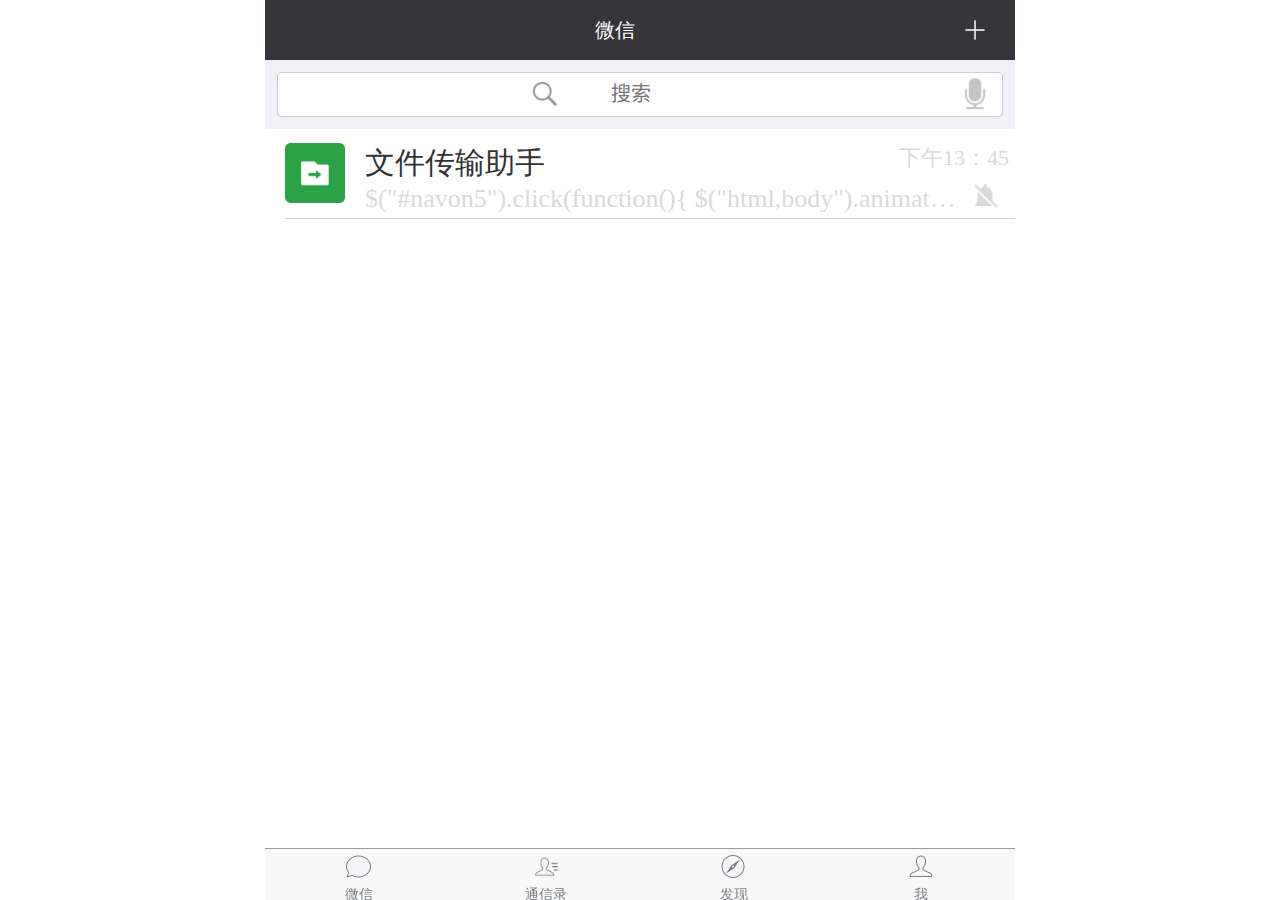
<file: index.html>
<!DOCTYPE html>
<html>
<head>
	<meta charset="utf-8">
	<meta http-equiv="X-UA-Compatible" content="IE=edge">
	<meta name="viewport" content="width=device-width, initial-scale=1.0, maximum-scale=1.0, minimum-scale=1.0, user-scalable=no" />
	<title>微信</title>
	<link rel="stylesheet" href="css/mian.css">
	<link rel="stylesheet" href="css/initialize.css">
</head>
<body>
	<header id="header" class="">
		<h3>微信 <a href="javascript::" class="cur"></a></h3>
	</header><!-- /header -->
	<section class="body">
		<div class="sousuo">
			<div class="ss_top">
				<form action="" method="post" class="clearfix">
					<i></i>
					<input type="search" placeholder="搜索" lang="zh-CN">
					<button></button>
					<!--<a href="#">取消</a>-->
				</form>
			</div>
		</div>
		<ul>
			<li class="clearfix">
				<div class="body_left l_float">
					<img src="img/img.png"/>
				</div>
				<div class="body_right l_float">
					<h3>文件传输助手 <span>下午13：45</span></h3>
					<p>$("#navon5").click(function(){
					  $("html,body").animate({scrollTop:$("#div5").offset().top},600);})
					  <i></i>
					</p>
				</div>
			</li>
		</ul>
	</section>
	<div class="nav">
		<ul>
			<li>
				<a href="index.html">
					<span class="span01"></span>
					微信
				</a>
				<a href="call.html">
					<span class="span02"></span>
					通信录
				</a>
				<a href="quanzi.html">
					<span class="span03"></span>
					发现
				</a>
				<a href="me.html">
					<span class="span04"></span>
					我
				</a>
			</li>
		</ul>
	</div>
</body>
</html>
</file>
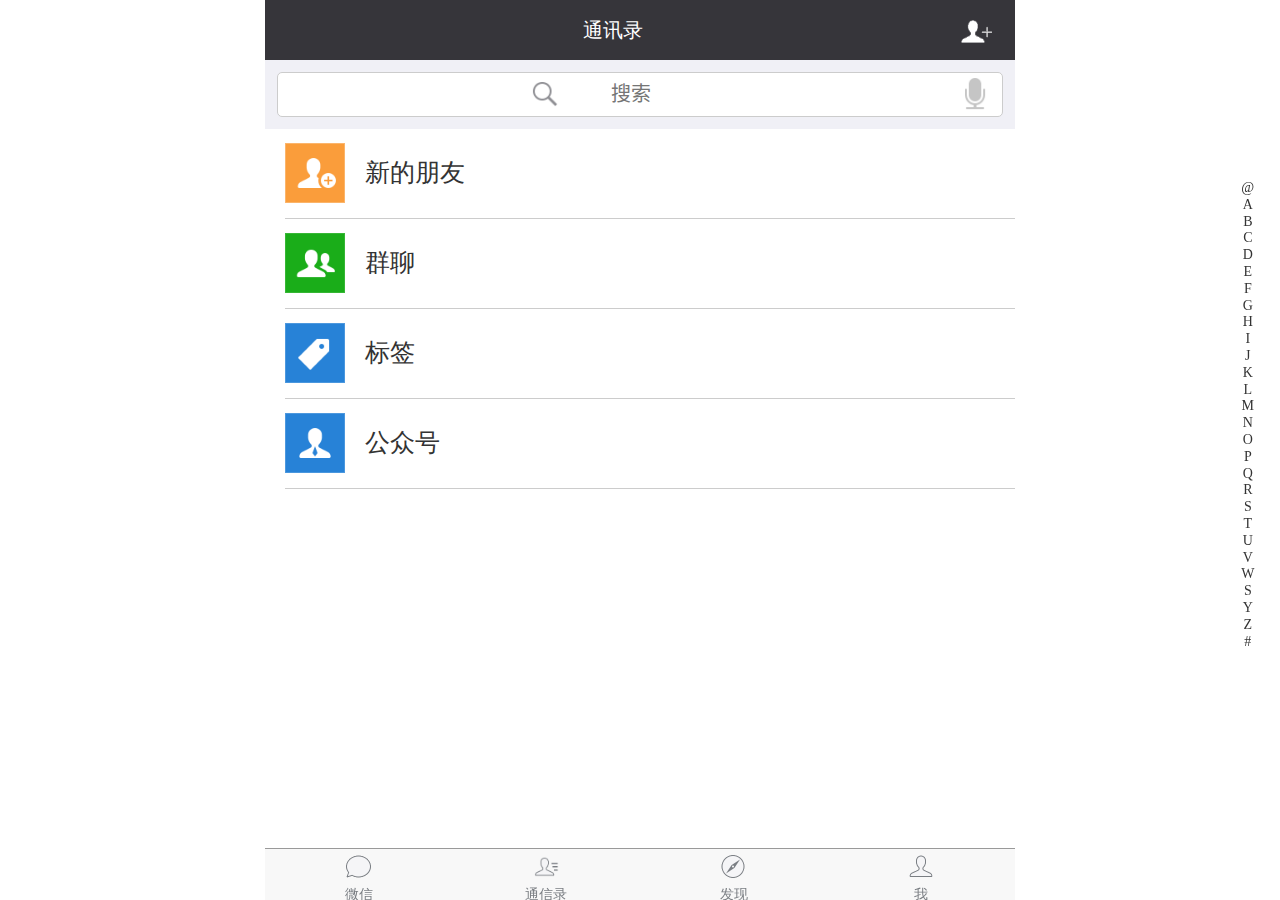
<file: call.html>
<!DOCTYPE html>
<html>
<head>
	<meta charset="utf-8">
	<meta http-equiv="X-UA-Compatible" content="IE=edge">
	<meta name="viewport" content="width=device-width, initial-scale=1.0, maximum-scale=1.0, minimum-scale=1.0, user-scalable=no" />
	<title>通讯录</title>
	<link rel="stylesheet" href="css/mian.css">
	<link rel="stylesheet" href="css/initialize.css">
</head>
<body>
	<header id="header" class="">
		<h3>通讯录 <a href="javascript::" class="cur1"></a></h3>
	</header><!-- /header -->
	<section class="body clearfix">
		<div class="sousuo">
			<div class="ss_top">
				<form action="" method="post" class="clearfix">
					<i></i>
					<input type="search" placeholder="搜索" lang="zh-CN">
					<button></button>
					<!--<a href="#">取消</a>-->
				</form>
			</div>
		</div>
		<div class="call">
			<div class="callme">
				<div class="callme_l l_float">
					<img src="img/newf.png"/>
				</div>
				<div class="callme_r l_float">
					<h3>新的朋友</h3>
				</div>
			</div>
			<div class="callme">
				<div class="callme_l l_float">
					<img src="img/qun.png"/>
				</div>
				<div class="callme_r l_float">
					<h3>群聊</h3>
				</div>
			</div>
			<div class="callme">
				<div class="callme_l l_float">
					<img src="img/itm.png"/>
				</div>
				<div class="callme_r l_float">
					<h3>标签</h3>
				</div>
			</div>
			<div class="callme">
				<div class="callme_l l_float">
					<img src="img/hao.png"/>
				</div>
				<div class="callme_r l_float">
					<h3>公众号</h3>
				</div>
			</div>
		</div>
	</section>
	<div class="zimu">
		<ul>
			<li><a href="#a">@</a></li>
			<li><a href="#a">A</a></li>
			<li><a href="#b">B</a></li>
			<li><a href="#c">C</a></li>
			<li><a href="#d">D</a></li>
			<li><a href="#e">E</a></li>
			<li><a href="#f">F</a></li>
			<li><a href="#g">G</a></li>
			<li><a href="#h">H</a></li>
			<li><a href="#i">I</a></li>
			<li><a href="#j">J</a></li>
			<li><a href="#k">K</a></li>
			<li><a href="#l">L</a></li>
			<li><a href="#m">M</a></li>
			<li><a href="#n">N</a></li>
			<li><a href="#o">O</a></li>
			<li><a href="#p">P</a></li>
			<li><a href="#q">Q</a></li>
			<li><a href="#r">R</a></li>
			<li><a href="#s">S</a></li>
			<li><a href="#t">T</a></li>
			<li><a href="#u">U</a></li>
			<li><a href="#v">V</a></li>
			<li><a href="#w">W</a></li>
			<li><a href="#s">S</a></li>
			<li><a href="#y">Y</a></li>
			<li><a href="#z">Z</a></li>
			<li><a href="#a">#</a></li>
		</ul>
	</div>
	<div class="nav">
		<ul>
			<li>
				<a href="index.html">
					<span class="span01"></span>
					微信
				</a>
				<a href="call.html">
					<span class="span02"></span>
					通信录
				</a>
				<a href="quanzi.html">
					<span class="span03"></span>
					发现
				</a>
				<a href="me.html">
					<span class="span04"></span>
					我
				</a>
			</li>
		</ul>
	</div>
</body>
</html>
</file>
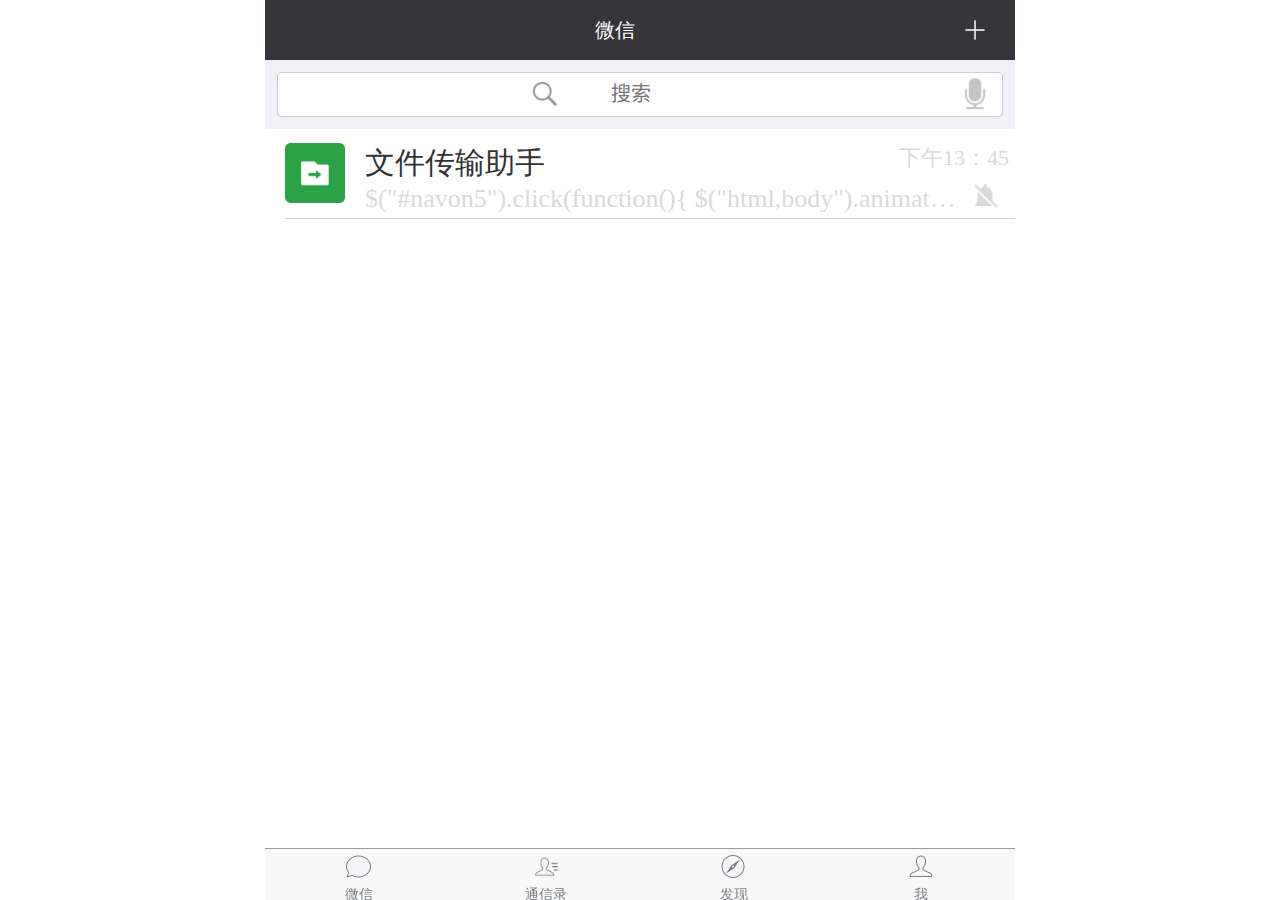
<file: inde.html>
<!DOCTYPE html>
<html>
<head>
	<meta charset="utf-8">
	<meta http-equiv="X-UA-Compatible" content="IE=edge">
	<meta name="viewport" content="width=device-width, initial-scale=1.0, maximum-scale=1.0, minimum-scale=1.0, user-scalable=no" />
	<title>微信</title>
	<link rel="stylesheet" href="css/mian.css">
	<link rel="stylesheet" href="css/initialize.css">
</head>
<body>
	<header id="header" class="">
		<h3>微信 <a href="javascript::" class="cur"></a></h3>
	</header><!-- /header -->
	<section class="body">
		<div class="sousuo">
			<div class="ss_top">
				<form action="" method="post" class="clearfix">
					<i></i>
					<input type="search" placeholder="搜索" lang="zh-CN">
					<button></button>
					<!--<a href="#">取消</a>-->
				</form>
			</div>
		</div>
		<ul>
			<li class="clearfix">
				<div class="body_left l_float">
					<img src="img/img.png"/>
				</div>
				<div class="body_right l_float">
					<h3>文件传输助手 <span>下午13：45</span></h3>
					<p>$("#navon5").click(function(){
					  $("html,body").animate({scrollTop:$("#div5").offset().top},600);})
					  <i></i>
					</p>
				</div>
			</li>
		</ul>
	</section>
	<div class="nav">
		<ul>
			<li>
				<a href="inde.html">
					<span class="span01"></span>
					微信
				</a>
				<a href="call.html">
					<span class="span02"></span>
					通信录
				</a>
				<a href="quanzi.html">
					<span class="span03"></span>
					发现
				</a>
				<a href="me.html">
					<span class="span04"></span>
					我
				</a>
			</li>
		</ul>
	</div>
</body>
</html>
</file>
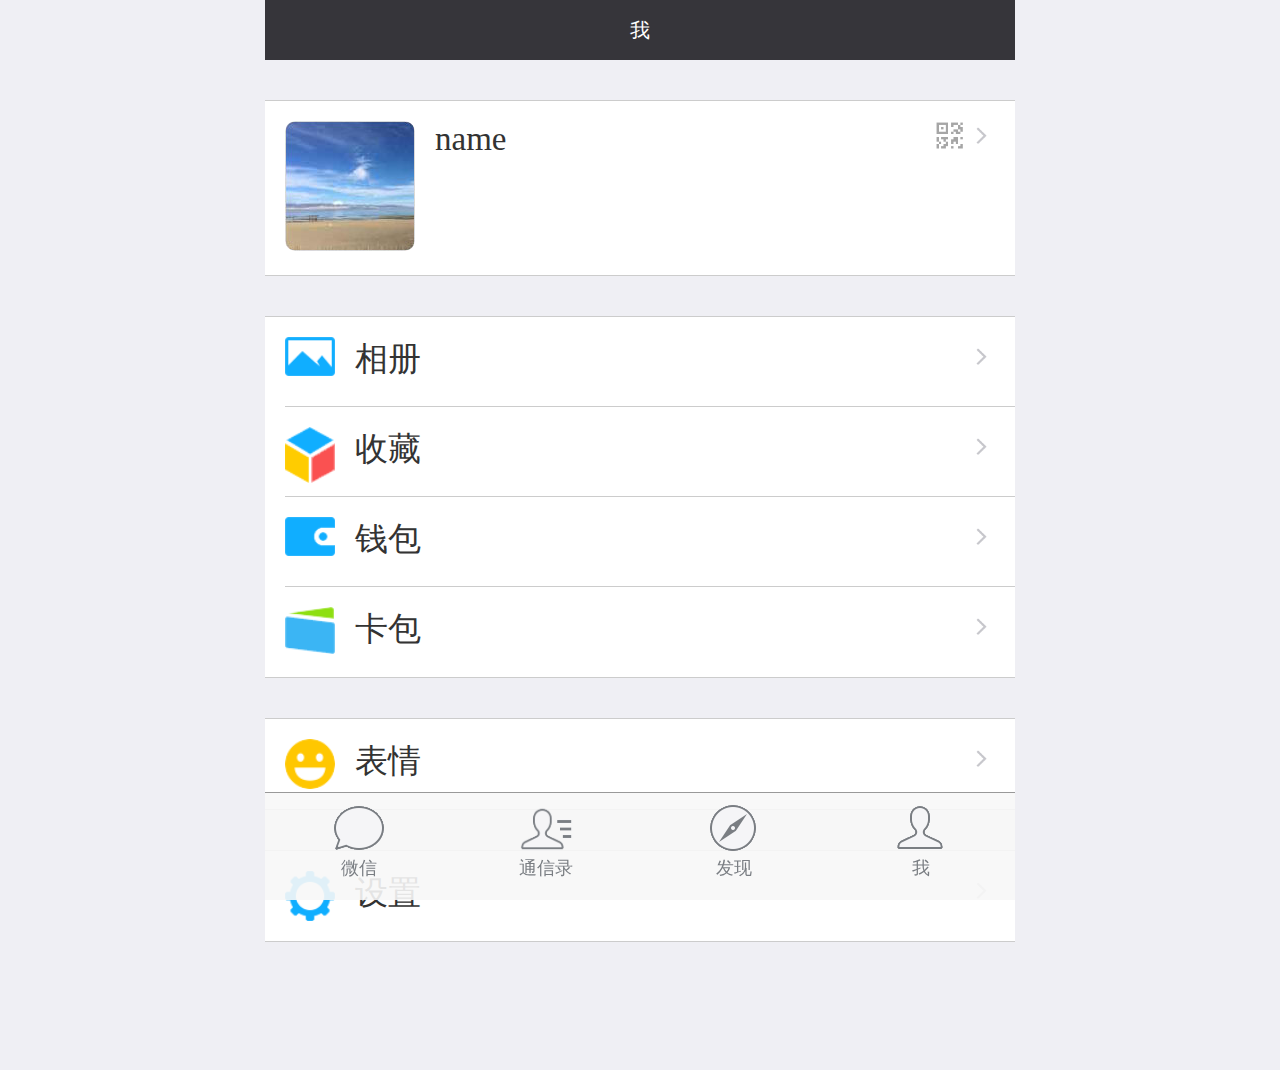
<file: me.html>
<!DOCTYPE html>
<html>
<head>
	<meta charset="utf-8">
	<meta http-equiv="X-UA-Compatible" content="IE=edge">
	<meta name="viewport" content="width=device-width, initial-scale=1.0, maximum-scale=1.0, minimum-scale=1.0, user-scalable=no" />
	<title>我</title>
	<link rel="stylesheet" href="css/me.css">
	<link rel="stylesheet" href="css/initialize.css">
</head>
<body>
	<header id="header" class="">
		<h3>我</h3>
	</header><!-- /header -->
	<section class="bodys">
		<div class="me m_top40">
				<div class="body_left l_float">
					<img src="img/t_img.jpg"/>
				</div>
				<div class="body_right l_float">
					<h3>name <i class="body_right_i"></i><span class="body_right_span"></span></h3>
				</div>
		</div>
		<ul class="m_top40">
			<li class="clearfix">
				<div class="body_left l_float">
					<img src="img/me_1.png"/>
				</div>
				<div class="body_right l_float">
					<h3>相册 <i class="body_right_bi"></i></h3>
				</div>
			</li>
			<li class="clearfix">
				<div class="body_left l_float">
					<img src="img/me_2.png"/>
				</div>
				<div class="body_right l_float">
					<h3>收藏 <i class="body_right_bi"></i></h3>
				</div>
			</li>
			<li class="clearfix">
				<div class="body_left l_float">
					<img src="img/me_3.png"/>
				</div>
				<div class="body_right l_float">
					<h3>钱包 <i class="body_right_bi"></i></h3>
				</div>
			</li>
			<li class="clearfix">
				<div class="body_left l_float">
					<img src="img/me_4.png"/>
				</div>
				<div class="body_right l_float">
					<h3>卡包 <i class="body_right_bi"></i></h3>
				</div>
			</li>
		</ul>
		<ul class="m_top40">
			<li class="clearfix">
				<div class="body_left l_float">
					<img src="img/me_5.png"/>
				</div>
				<div class="body_right l_float">
					<h3>表情 <i class="body_right_bi"></i></h3>
				</div>
			</li>
		</ul>
		<ul class="m_top40">
			<li class="clearfix">
				<div class="body_left l_float">
					<img src="img/me_6.png"/>
				</div>
				<div class="body_right l_float">
					<h3>设置 <i class="body_right_bi"></i></h3>
				</div>
			</li>
		</ul>
	</section>
	<div class="nav">
		<ul>
			<li>
				<a href="index.html">
					<span class="span01"></span>
					微信
				</a>
				<a href="call.html">
					<span class="span02"></span>
					通信录
				</a>
				<a href="quanzi.html">
					<span class="span03"></span>
					发现
				</a>
				<a href="me.html">
					<span class="span04"></span>
					我
				</a>
			</li>
		</ul>
	</div>
</body>
</html>
</file>
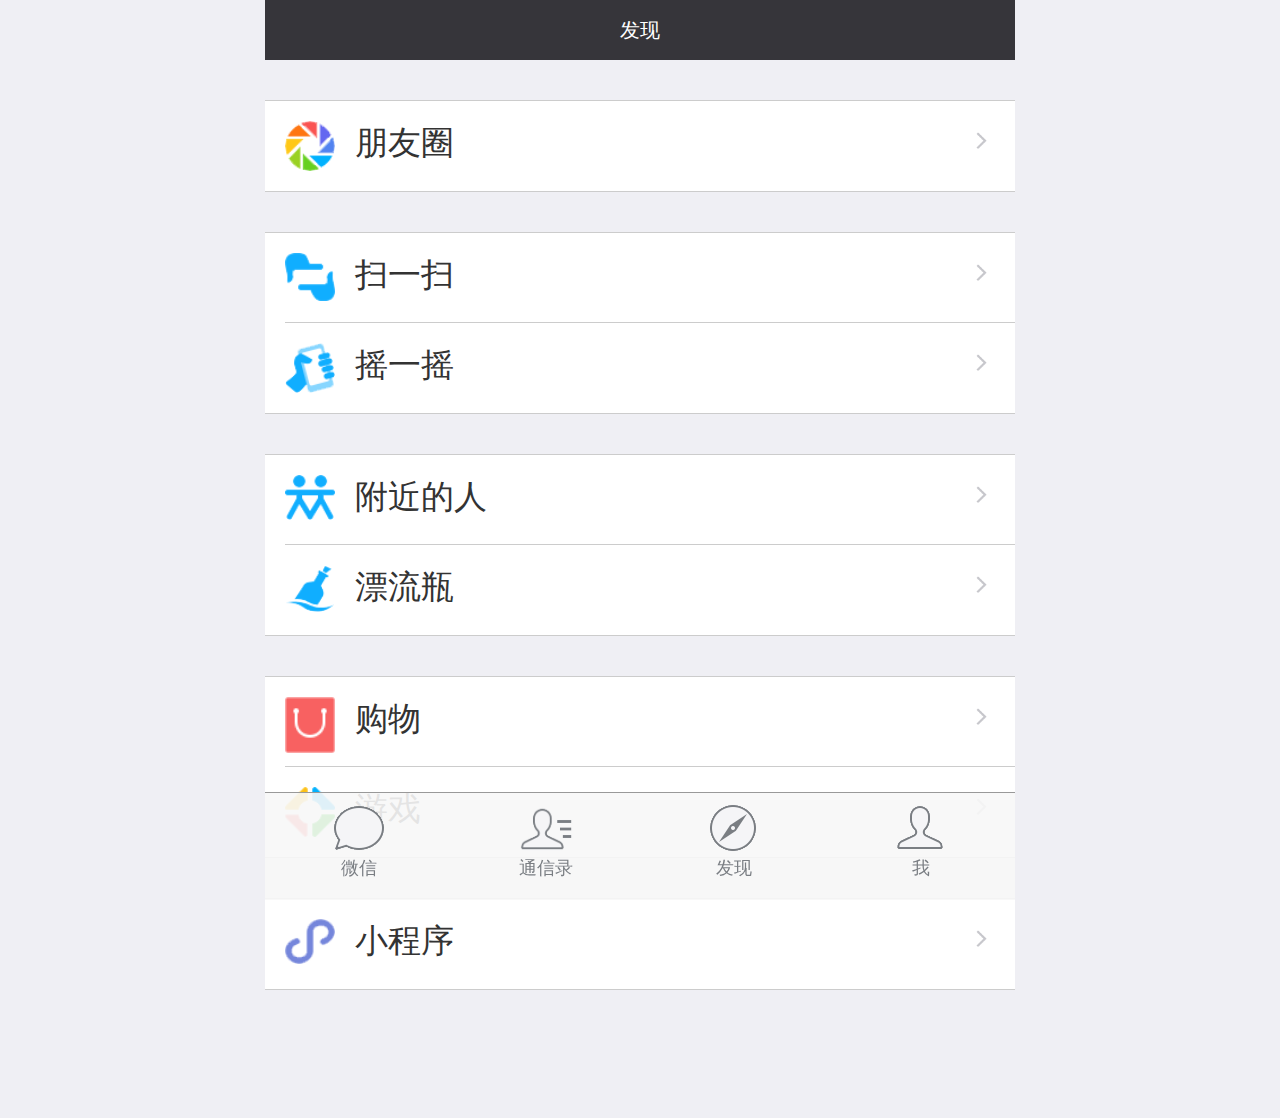
<file: quanzi.html>
<!DOCTYPE html>
<html>
<head>
	<meta charset="utf-8">
	<meta http-equiv="X-UA-Compatible" content="IE=edge">
	<meta name="viewport" content="width=device-width, initial-scale=1.0, maximum-scale=1.0, minimum-scale=1.0, user-scalable=no" />
	<title>发现</title>
	<link rel="stylesheet" href="css/me.css">
	<link rel="stylesheet" href="css/initialize.css">
</head>
<body>
	<header id="header" class="">
		<h3>发现</h3>
	</header><!-- /header -->
	<section class="bodys">
		<ul class="m_top40">
			<li class="clearfix">
				<div class="body_left l_float">
					<img src="img/q_1.png"/>
				</div>
				<div class="body_right l_float">
					<h3>朋友圈 <i class="body_right_bi"></i></h3>
				</div>
			</li>
		</ul>
		<ul class="m_top40">
			<li class="clearfix">
				<div class="body_left l_float">
					<img src="img/q_2.png"/>
				</div>
				<div class="body_right l_float">
					<h3>扫一扫 <i class="body_right_bi"></i></h3>
				</div>
			</li>
			<li class="clearfix">
				<div class="body_left l_float">
				<img src="img/q_3.png"/>
				</div>
				<div class="body_right l_float">
					<h3>摇一摇 <i class="body_right_bi"></i></h3>
				</div>
			</li>
		</ul>
		<ul class="m_top40">
			<li class="clearfix">
				<div class="body_left l_float">
				<img src="img/q_4.png"/>
				</div>
				<div class="body_right l_float">
					<h3>附近的人 <i class="body_right_bi"></i></h3>
				</div>
			</li>
			<li class="clearfix">
				<div class="body_left l_float">
					<img src="img/q_5.png"/>
				</div>
				<div class="body_right l_float">
					<h3>漂流瓶 <i class="body_right_bi"></i></h3>
				</div>
			</li>
		</ul>
		<ul class="m_top40">
			<li class="clearfix">
				<div class="body_left l_float">
					<img src="img/q_6.png"/>
				</div>
				<div class="body_right l_float">
					<h3>购物 <i class="body_right_bi"></i></h3>
				</div>
			</li>
			<li class="clearfix">
				<div class="body_left l_float">
					<img src="img/q_7.png"/>
				</div>
				<div class="body_right l_float">
					<h3>游戏 <i class="body_right_bi"></i></h3>
				</div>
			</li>
		</ul>
		<ul class="m_top40">
			<li class="clearfix">
				<div class="body_left l_float">
					<img src="img/q_8.png"/>
				</div>
				<div class="body_right l_float">
					<h3>小程序 <i class="body_right_bi"></i></h3>
				</div>
			</li>
		</ul>
	</section>
	<div class="nav">
		<ul>
			<li>
				<a href="inde.html">
					<span class="span01"></span>
					微信
				</a>
				<a href="call.html">
					<span class="span02"></span>
					通信录
				</a>
				<a href="quanzi.html">
					<span class="span03"></span>
					发现
				</a>
				<a href="me.html">
					<span class="span04"></span>
					我
				</a>
			</li>
		</ul>
	</div>
</body>
</html>
</file>
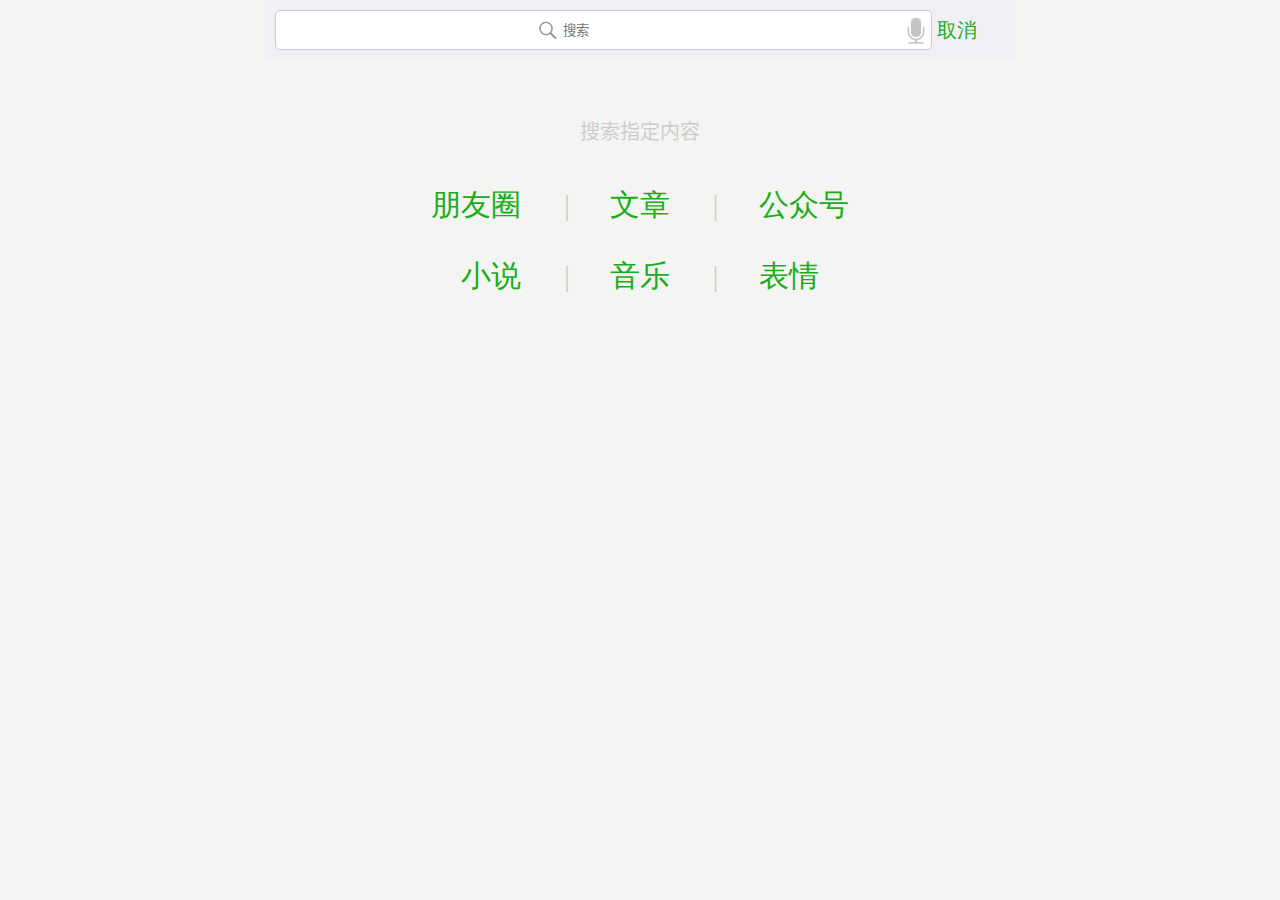
<file: sousou.html>
<!DOCTYPE html>
<html>
	<head>
		<meta charset="UTF-8">
		<meta http-equiv="X-UA-Compatible" content="IE=edge">
		<meta name="viewport" content="width=device-width, initial-scale=1.0, maximum-scale=1.0, minimum-scale=1.0, user-scalable=no" />
		<title>搜索</title>
		<link rel="stylesheet" href="css/mian.css">
		<link rel="stylesheet" href="css/initialize.css">
		<script src="js/jquery-1.11.0.js" type="text/javascript" charset="utf-8"></script>
	</head>
	<body style="background: #f4f4f3;">
			<div class="search">
				<div class="search_top clearfix">
					<form action="" method="post" class="clearfix">
						<i></i>
						<input type="search" placeholder="搜索" lang="zh-CN">
						<button></button>
					</form>
						<a href="#" onclick="javascript:history.back(-1);">取消</a>
				</div>
			</div>
			<div class="search_bot">
					<p>搜索指定内容</p>
					<ul>
						<li>
							<a href="##">朋友圈</a>
							<a href="##">文章</a>
							<a href="##">公众号</a>
						</li>
						<li>
							<a href="##">小说</a>
							<a href="##">音乐</a>
							<a href="##">表情</a>
						</li>
					</ul>
			</div>
			<script type="text/javascript">
				$(function(){
					var search = $(".search_top form input");
					var search_i = $(".search_top form i");
					
					search.focus(function(){
						
						search.animate({width:"85%"},100);
						$(".search_top form i").animate({marginLeft:"0.313rem"},100);
					});
					
					search.blur(function(){
						search.animate({width:"40%"},100);
						search_i.animate({marginLeft:"40%"},100);
					});
					
				});
			</script>
			
	</body>
</html>
</file>
<file: css/mian.css>
html{
	font-size:62.5%;
}
body{
	max-width: 750px;
	max-width: 46.875rem;
	margin-left: auto;
	margin-right: auto;
	height: 100%;
}
#header{
	max-width: 750px;
	max-width: 46.875rem;
	width: 100%;
	background: #36353a;
	height: 60px;
	height: 3.75rem;
	position: fixed;
	z-index: 99;
}
#header h3{
	background: #36353a;
	color: #fff;
	text-align: center;
	font-size: 20px;
	font-size: 1.25rem;
	font-weight: inherit;
	line-height: 3.75rem;
}
#header h3 a.cur{
	float: right;
	background: url(../img/h3img.png) no-repeat;
	width: 1.9rem;
	height: 1.25rem;
	background-size: contain;
	margin:1.25rem 1.25rem 0 0;
}
#header h3 a.cur1{
	float: right;
	background: url(../img/fen.png) no-repeat;
	width: 2.125rem;
	height: 1.45rem;
	background-size: contain;
	margin:1.25rem 1.25rem 0 0;
}
#header .indexbox{
	width:7.5rem;
	height: 9.375rem;
	background: #49484b;
	float: right;
	margin:1.25rem;
	display: none;
	position: relative;
	border-radius: 0.125rem;
	box-sizing: border-box;
	padding: 0.625rem;
}
.indexbox ul li{
	border-bottom: 0.125rem solid #7A7E83;
}
.indexbox ul li:last-child{
	border-bottom: none;
}
.indexbox ul li a{
	display: block;
	color: white;
	line-height: 2rem;
	box-sizing: border-box;
	margin-left:0.313rem;
	font-size: 1rem;
}
.indexbox ul li a span{
	display:inline-block;
	width: 1.25rem;
	height: 1.25rem;
	vertical-align: middle;
	margin-right: 0.625rem;
}
.indexbox ul li a span.imgo1{
	background: url(../img/liao.png) no-repeat;
	background-size: contain;
}
.indexbox ul li a span.imgo2{
	background: url(../img/jia.png) no-repeat;
	background-size: contain;
}
.indexbox ul li a span.imgo3{
	background: url(../img/sao.png) no-repeat;
	background-size: contain;
}
.indexbox ul li a span.imgo4{
	background: url(../img/qian.png) no-repeat;
	background-size: contain;
}
#header .indexbox:before{
	content: "";
	display: block;
	width:0.938rem;
	height:0.938rem;
	background: #49484b;
	position:absolute;
	top:-0.438rem;
	right:1.25rem;
	/* Rotate div */
	transform:rotate(45deg);
	-ms-transform:rotate(45deg); /* Internet Explorer */
	-moz-transform:rotate(45deg); /* Firefox */
	-webkit-transform:rotate(45deg); /* Safari 和 Chrome */
	-o-transform:rotate(45deg); /* Opera */
}
.body{
	width: 100%;
	padding:3.75rem 0  8rem 0;
	/*height: 100%;*/
}
.sousuo{
	width: 100%;
	height: 100%;
	box-sizing: border-box;
	background: #f0f0f6;
	padding:0.75rem;
}
.body form{
	width: 100%;
	position: relative;
}
.body form input{
	width: 100%;
	border: 0.063rem solid #ccc;
	height: 2.813rem;
	font-size: 1.25rem;
	line-height: 2.813rem;
	border-radius: 0.313rem;
	text-align: center;
	
}
.body form i{
	display: block;
	border: none;
	cursor: pointer;
	position: absolute;
	left: 39%;
	top:0.55rem;
	width: 1.75rem;
	height: 1.75rem;
	background: url(../img/ss_ico.png) no-repeat;
	background-size: contain;
}
.body form button{
	display: block;
	border: none;
	cursor: pointer;
	position: absolute;
	right: 0.75rem;
	top:0.25rem;
	width: 1.75rem;
	height: 2.25rem;
	background: url(../img/au_icp.png) no-repeat;
	background-size: contain;
}
.body ul{
	width: 100%;
	display: block;
	padding-left: 1.25rem;
	background: white;
	height: 100%;
}
.body ul li{
	width: 100%;
	height: 5.625rem;
	display: block;
	padding: 0.875rem 0;
	border-bottom: 0.063rem solid #ccc;

}
.body_left{
	width: 3.75rem;
	height: 3.75rem;
	overflow: hidden;
}
.body_left img{
	width: 100%;
	display: block;
	vertical-align: middle;
}
.body_right{
	width:calc(100% - 3.75rem);
	padding:0 1.25rem;
	position: relative;
}
.body_right h3{
	font-size: 1.85rem;
	font-weight: 200;
	white-space:nowrap;
	margin:0;
}

.body_right h3 span{
	font-size: 1.375rem;
	font-weight: inherit;
	position: absolute;
	top: 0;
	right: 0.25rem;
	vertical-align: middle;
	color: #d9d9d9;
	width: 7rem;
	overflow: hidden;
}

.body_right p{
	display: block;
	font-size: 1.625rem;
	color: #d9d9d9;
	width: 100%;
	overflow: hidden;
	text-overflow: ellipsis;
	white-space:nowrap;
	padding-right: 2.25rem;
	margin:0;
}
.body_right i{
	width: 1.625rem;
	height: 1.625rem;
	vertical-align: middle;
	background: url(../img/hide.png) no-repeat;
	background-size: contain;
	position: absolute;
	right: 1rem;
	bottom:0.313rem;
}

.nav{
	max-width: 750px;
	max-width: 46.875rem;
	width: 100%;
	background: rgba(247,247,247,0.9);
	/*height: 60px;*/
	height: 3.25rem;
	position: fixed;
	bottom: 0;
	border-top: 0.063rem solid #999;
	padding:0.313rem 0;
	z-index: 99;
}
.nav ul li a{
	width: 25%;
	display: block;
	float: left;
	text-align: center;
	color: #7a7e83;
	line-height: 0.735rem;
	font-size: 0.875rem;
}
.nav ul li a span{
	width: 1.563rem;
	height: 1.563rem;
	display: block;
	margin: 0 auto 0.625rem auto;
}
.nav ul li a span.span01{
	background: url(../img/nav_11.png) no-repeat center;
	background-size:contain;
}
.nav ul li a span.span02{
	background: url(../img/nav_12.png) no-repeat center;
	background-size:contain;
}
.nav ul li a span.span03{
	background: url(../img/nav_13.png) no-repeat center;
	background-size:contain;

}
.nav ul li a span.span04{
	background: url(../img/nav_14.png) no-repeat center;
	background-size:contain;
}

.nav ul li a:hover span.span01,.nav ul li a span.span01.cur{
	background: url(../img/nav_01.png) no-repeat center;
	background-size:contain;
}

.nav ul li a:hover span.span02,.nav ul li a span.span02.cur{
	background: url(../img/nav_02.png) no-repeat center;
	background-size:contain;
}
.nav ul li a:hover span.span03,.nav ul li a span.span03.cur{
	background: url(../img/nav_03.png) no-repeat center;
	background-size:contain;
}
.nav ul li a:hover span.span04,.nav ul li a span.span04.cur{
	background: url(../img/nav_04.png) no-repeat center;
	background-size:contain;
}
.nav ul li a:hover,.nav ul li a.cur{
	color: #1aad19;
}
.call{
	width: 100%;
	/*height: 6.938rem;*/
	padding-left: 1.25rem;
}
.body > p{
	width: 100%;
	/*height: 6.938rem;*/
	background: #efeff4;
	color: #999;
	text-transform: uppercase;
	line-height: 1.8;
	padding-left: 1.25rem;
}
.callme{
	width: 100%;
	height: 5.625rem;
	padding: 0.875rem 0;
	border-bottom:0.063rem solid #ccc !important;
}
.call .callme:last-child{
	border-bottom:none;
}
.callme_l{
	width: 3.75rem;
	height: 3.75rem;
	overflow: hidden;
}
.callme_l img{
	display: block;
	width: 100%;
	vertical-align: middle;
}
.callme_r{
	width: calc(100% - 3.75rem);
	height: 3.75rem;
	overflow: hidden;
	line-height: 3.75rem;
	padding:0 1.25rem;
}
.callme_r h3{
	font-size: 1.563rem;
	font-weight: 200;
	white-space:nowrap;
}

.zimu{
	position: fixed;
	top:20%;
	right:2%
}
.zimu ul li a{
	display: block;
	margin: 0;
	padding: 0;
	line-height:1.2;
	font-size: 0.875rem;
	text-align: center;
}
.search{
	width: 100%;
	height: 100%;
	background: #edeeed;
}
.search_top{
	width: 100%;
	background: #efeff4;
	padding: 0.625rem;;
}
.search_top a{
	font-size: 1.25rem;
	color: #1AAD19;
	text-align: center;
	float: left;
	line-height: 2.5rem;
	margin-left: 0.313rem;
}
.search_top form{
	float: left;
	width: 90%;
	height: 2.5rem;
	border-radius: 0.313rem;
	border:0.063rem solid #ccc;
	background: white;
}
.search_top form i{
	float: left;
	background: url(../img/ss_ico.png) no-repeat;
	background-size: contain;
	width: 1.25rem;
	height:100%;
	background-position: 0 0.625rem;
	margin-left:40%;
}
.search_top form input{
	float: left;
	width:40%;
	height:100%;
	box-sizing: border-box;
	padding: 0 0.313rem;
}
.search_top form button{
	float: right;
	background: url(../img/au_icp.png) no-repeat;
	background-size: contain;
	width: 1.25rem;
	height:100%;
	border: none;
	background-position: 0 0.313rem;
	margin-right: 0.313rem;
}
.search_bot{
	width: 100%;
	margin-top: 3.5rem;
}
.search_bot p{
	text-align: center;
	font-size: 1.25rem;
	color: #cdcdcd;
	
}

.search_bot ul{
	margin-top: 2.5rem;
	width: 100%;
	text-align: center;
}
.search_bot ul li{
	margin-top: 1.875rem;
}
.search_bot ul li a{
	color: #1AAD19;
	font-size: 1.875rem;
	text-align: center;
}
.search_bot ul li a:before{
	content: "|";
	padding: 0 2.5rem;
	color: #ccc;
}
.search_bot ul li a:nth-child(1):before{
	content: "";
	padding: 0;
}






@media only screen and (min-width: 320px){
	html{
		font-size:62.5% !important;
	}
	.zimu ul li a{
	line-height:0.625rem;
	line-height: 1.0;
	}
	.body form i{
	left: 35%;
	}
}
@media only screen and (min-width: 375px){
	html{
		font-size:70% !important;
	}
	.zimu ul li a{
	line-height:0.750rem;
	line-height: 1.2;
	}
}
@media only screen and (min-width:414px){
	html{
		font-size:80% !important;
	}
	.zimu ul li a{
	line-height:0.750rem;
	line-height: 1.2;
	}
}
@media only screen and (min-width:500px){
	html{
		font-size:90% !important;
	}
	.zimu ul li a{
	line-height:0.750rem;
	line-height: 1.2;
	}
}
@media only screen and (min-width:600px){
	html{
		font-size:100% !important;
	}
}
</file>
<file: css/initialize.css>
*,::before,::after{
margin: 0;
padding: 0;
/*取消点击高亮效果*/
-webkit-tap-highlight-color: transparent;
/*盒子与边框开始计算*/
box-sizing: border-box;
-webkit-box-sizing: border-box;
}
body{
	font-size: 62.5%;
	font-family: "微软雅黑";
	color: #333;

}
ul,ol{
	list-style: none;
}
a{
	color: #333;
	text-decoration: none;
}
a:hover{
	text-decoration: none;
}
input{
	border: none;
	outline: none;
	appearance: none;/*移动端默认表单样式*/
	-webkit-appearance: none;
}
.l_float{
	float: left;
}
.r_float{
	float: right;
}
.m_top40{
	margin-top: 2.5rem;
}
/************/
.clearfix::before,
.clearfix::after{
	content: "";
	height: 0;
	display: block;
	line-height: 0;
	clear: both;
	visibility: hidden;
}
/************/
</file>
<file: css/me.css>
html{
	font-size:100%;
}
body{
	max-width: 750px;
	max-width: 46.875rem;
	margin-left: auto;
	margin-right: auto;
	height: 100%;
	background: #efeff4;
}
#header{
	max-width: 750px;
	max-width: 46.875rem;
	width: 100%;
	background: #36353a;
	height: 60px;
	height: 3.75rem;
	position: fixed;
	z-index: 99;
}
#header h3{
	background: #36353a;
	color: #fff;
	text-align: center;
	font-size: 20px;
	font-size: 1.25rem;
	font-weight: inherit;
	line-height: 3.75rem;
}
#header h3 a.cur{
	float: right;
	background: url(../img/h3img.png) no-repeat;
	width: 1.9rem;
	height: 1.25rem;
	background-size: contain;
	margin:1.25rem 1.25rem 0 0;
}
#header h3 a.cur1{
	float: right;
	background: url(../img/fen.png) no-repeat;
	width: 2.125rem;
	height: 1.45rem;
	background-size: contain;
	margin:1.25rem 1.25rem 0 0;
}

.bodys{
	width: 100%;
	padding:3.75rem 0  8rem 0;
	height: 100%;
}
.bodys ul{
	width: 100%;
	display: block;
	padding-left: 1.25rem;
	background: white;
	border-bottom: 0.063rem solid #ccc;
	border-top: 0.063rem solid #ccc;
}
.bodys ul li{
	width: 100%;
	height: 5.625rem;
	display: block;
	padding: 1.25rem 0;
	border-bottom: 0.063rem solid #ccc;
}
.bodys ul li:last-child{
	border-bottom: none;

}
.body_left{
	width: 3.125rem;
	height: 3.55rem;
	overflow: hidden;
}
.body_left img{
	width: 100%;
	display: block;
	vertical-align: middle;
}
.body_right{
	width:calc(100% - 3.125rem);
	padding:0 1.25rem;
	position: relative;
}
.body_right h3{
	font-size: 2.063rem;
	font-weight: 200;
	white-space:nowrap;
}
.body_right_bi{
	float: right;
	width: 1.25rem;
	height: 1.25rem;
	background: url(../img/jt_ico.png) no-repeat;
	background-size: contain;
	margin-top: 0.625rem;
}
.body_right p{
	display: block;
	font-size: 1.875rem;
	color: #d9d9d9;
	width: 100%;
	overflow: hidden;
	text-overflow: ellipsis;
	white-space:nowrap;
	line-height: 3.25rem;
	padding-right: 2.25rem;
}


.nav{
	max-width: 750px;
	max-width: 46.875rem;
	width: 100%;
	background: rgba(247,247,247,0.9);
	height: 60px;
	height: 6.75rem;
	position: fixed;
	bottom: 0;
	border-top: 0.063rem solid #999;
	padding-top:0.625rem;
	z-index: 99;
}
.nav ul li a{
	width: 25%;
	display: block;
	float: left;
	text-align: center;
	color: #7a7e83;
	line-height: 1.25rem;
	font-size: 1.125rem;
}
.nav ul li a span{
	width: 3.438rem;
	height: 3.125rem;
	display: block;
	margin: 0 auto 0.313rem auto;
}
.nav ul li a span.span01{
	background: url(../img/nav_11.png) no-repeat center;
	background-size:contain;
}
.nav ul li a span.span02{
	background: url(../img/nav_12.png) no-repeat center;
	background-size:contain;
}
.nav ul li a span.span03{
	background: url(../img/nav_13.png) no-repeat center;
	background-size:contain;

}
.nav ul li a span.span04{
	background: url(../img/nav_14.png) no-repeat center;
	background-size:contain;
}

.nav ul li a:hover span.span01{
	background: url(../img/nav_01.png) no-repeat center;
	background-size:contain;
}

.nav ul li a:hover span.span02{
	background: url(../img/nav_02.png) no-repeat center;
	background-size:contain;
}
.nav ul li a:hover span.span03{
	background: url(../img/nav_03.png) no-repeat center;
	background-size:contain;
}
.nav ul li a:hover span.span04{
	background: url(../img/nav_04.png) no-repeat center;
	background-size:contain;
}
.nav ul li a:hover{
	color: #1aad19;
}




.me{
	width: 100%;
	height: 11rem;
	background: white;
	border-bottom: 0.063rem solid #ccc;
	border-top: 0.063rem solid #ccc;
	padding: 1.25rem 0 1.25rem 1.25rem;
	box-sizing: border-box;
}
.me .body_left{
	width:  8.125rem;
	height: 8.125rem;
	overflow: hidden;
	border-radius: 0.625rem;
}
.me .body_left img{
	width: 100%;
	display: block;
	vertical-align: middle;
}
.me .body_right{
	width:calc(100% - 8.125rem);
	padding:0 1.25rem;
	position: relative;
}
.me .body_right h3{
	font-size: 2.063rem;
	font-weight: 200;
	white-space:nowrap;
}

.me .body_right_span{
	float: right;
	width: 1.875rem;
	height: 1.875rem;
	background: url(../img/ewm.png) no-repeat;
	background-size: contain;
	margin-right: 0.625rem;
}
.me .body_right_i{
	float: right;
	width: 1.25rem;
	height: 1.25rem;
	background: url(../img/jt_ico.png) no-repeat;
	background-size: contain;
	margin-top: 0.313rem;
}

@media only screen and (min-width: 320px){
	html{
		font-size:62.5%;
	}
	.zimu ul li a{
	line-height:0.625rem;
	line-height: 1.0;
	}
	.body form i{
	left: 35%;
	}
}
@media only screen and (min-width: 375px){
	html{
		font-size:70%;
	}
	.zimu ul li a{
	line-height:0.750rem;
	line-height: 1.2;
	}
}
@media only screen and (min-width:414px){
	html{
		font-size:80%;
	}
	.zimu ul li a{
	line-height:0.750rem;
	line-height: 1.2;
	}
}
@media only screen and (min-width:500px){
	html{
		font-size:90%;
	}
	.zimu ul li a{
	line-height:0.750rem;
	line-height: 1.2;
	}
}
@media only screen and (min-width:600px){
	html{
		font-size:100%;
	}
}
</file>
